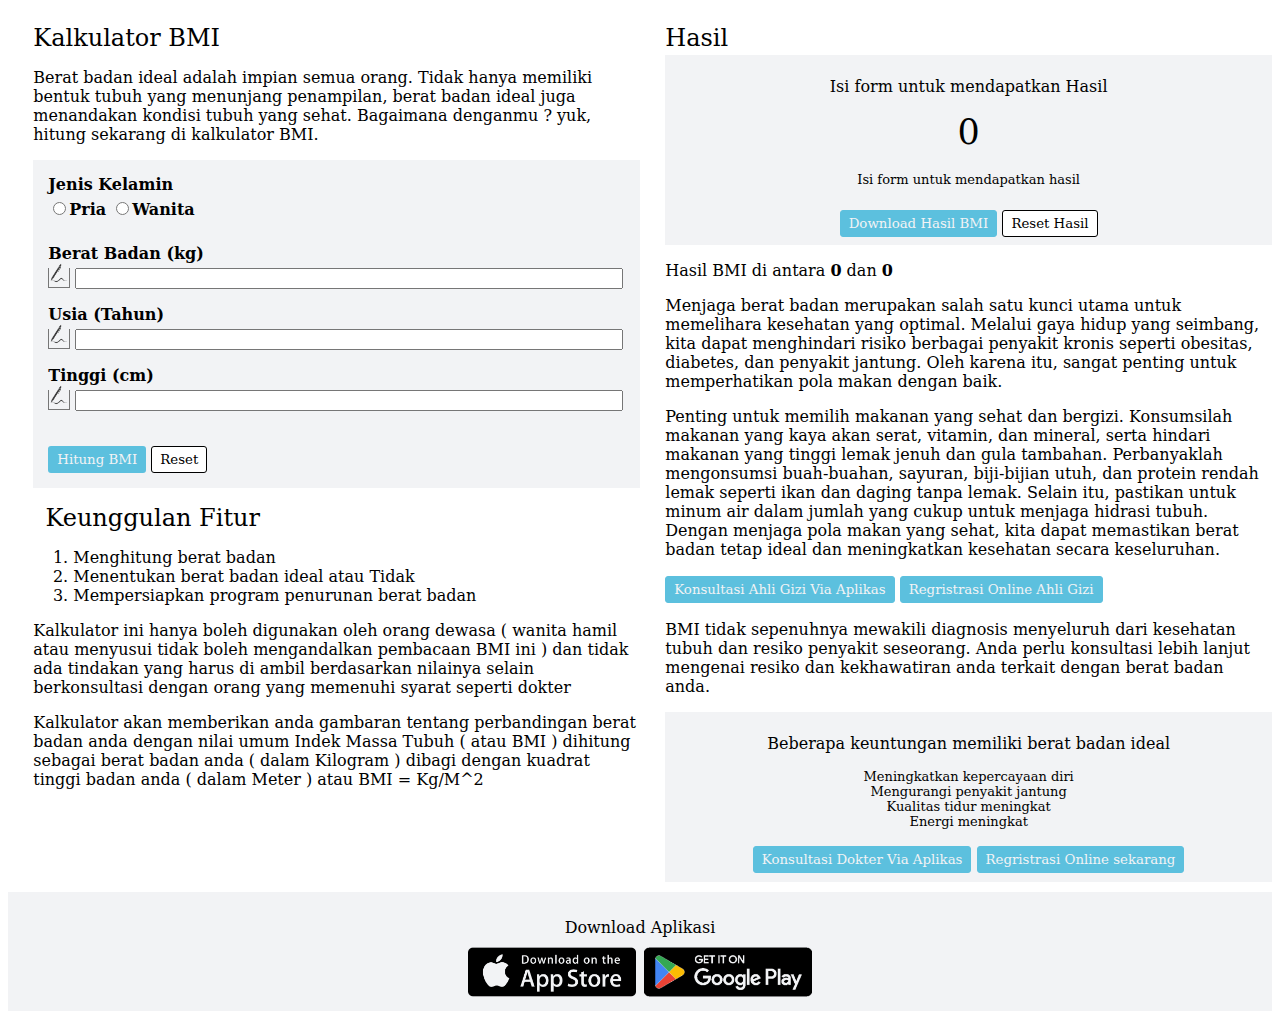
<file: index.html>
<!DOCTYPE html>
<html lang="id">

<head>
    <title>Kalkulator BMI</title>
    <meta charset="UTF-8">
    <meta name="viewport" content="width=device-width, initial-scale=1.0">
    <link rel="stylesheet" href="css/index.css">
    <script src="js/index.js"></script>
</head>

<body>
    <header>
        <!-- <h1>Kalkulator BMI</h1>
        <h2>Hasil</h2> -->
    </header>
    
    <main>
        <article>
            <h1 id="h1_main">Kalkulator BMI</h1>

            <p>
                Berat badan ideal adalah impian semua orang. Tidak hanya memiliki bentuk tubuh yang menunjang penampilan, berat badan
                ideal juga menandakan kondisi tubuh yang sehat. Bagaimana denganmu ? yuk, hitung sekarang di kalkulator BMI.
            </p>

            <form id="input-box" method="get">
                <section class="gender-input">
                    <p id="Jenis-Kelamin"><b>Jenis Kelamin</b></p>
                    <input type="radio" name="gender" id="man"><label for="man"><b>Pria</b></label>
                    <input type="radio" name="gender" id="woman"><label for="woman"><b>Wanita</b></label>
                </section>

                <section class="weight-input">
                    <p id="Berat-Badan-kg"><b>Berat Badan (kg)</b></p>
                    <label for="weight" class="img-input-text"><img src="assets/pen_image.png" alt="Q"></label>
                    <input type="number" name="berat" id="weight" required>
                </section>

                <section class="age-imput">
                    <p class="Usia-Tahun"><b>Usia (Tahun)</b></p>
                    <label for="age" class="img-input-text"><img src="assets/pen_image.png" alt="Q"></label>
                    <input type="number" name="usia" id="age" required>
                </section>

                <section class="body-height">
                    <p class="Usia-Tahun"><b>Tinggi (cm)</b></p>
                    <label for="height" class="img-input-text"><img src="assets/pen_image.png" alt="Q"></label>
                    <input type="number" name="tinggi" id="height" required>
                </section>

                <section class="submit-data">
                    <button type="submit" id="submit-data" onclick="data_submit(event)">Hitung BMI</button>
                    <button type="reset" id="reset-input">Reset</button>
                </section>
            </form>

            <h2>Keunggulan Fitur</h2>

            <ol type="1">
                <li>Menghitung berat badan</li>
                <li>Menentukan berat badan ideal atau Tidak</li>
                <li>Mempersiapkan program penurunan berat badan</li>
            </ol>

            <p>
                Kalkulator ini hanya boleh digunakan oleh orang dewasa ( wanita hamil atau menyusui tidak boleh mengandalkan pembacaan
                BMI ini ) dan tidak ada tindakan yang harus di ambil berdasarkan nilainya selain berkonsultasi dengan orang yang
                memenuhi syarat seperti dokter
            </p>

            <p>
                Kalkulator akan memberikan anda gambaran tentang perbandingan berat badan anda dengan nilai umum Indek Massa Tubuh ( atau BMI )
                dihitung sebagai berat badan anda ( dalam Kilogram ) dibagi dengan kuadrat tinggi badan anda ( dalam Meter ) atau BMI = Kg/M^2
            </p>
        </article>

        <article>
            <h2 id="h2_main">Hasil</h2>

            <div class="output-box">
                <p id="change_1">Isi form untuk mendapatkan Hasil</p>
                <p class="output" id="change_2">0</p>
                <p class="smallest-text" id="change_3">Isi form untuk mendapatkan hasil</p>
                <button type="button">Download Hasil BMI</button>
                <button type="reset" id="reset-all" onclick="condition_func(0, event)">Reset Hasil</button>
            </div>

            <p>
                Hasil BMI di antara <b id="change_4">0</b> dan <b id="change_5">0</b>
            </p>

            <p id="change_6">
                Menjaga berat badan merupakan salah satu kunci utama untuk memelihara kesehatan yang optimal. Melalui gaya hidup yang
                seimbang, kita dapat menghindari risiko berbagai penyakit kronis seperti obesitas, diabetes, dan penyakit jantung. Oleh
                karena itu, sangat penting untuk memperhatikan pola makan dengan baik.
            </p>

            <p id="change_7">
                Penting untuk memilih makanan yang sehat dan bergizi. Konsumsilah makanan yang kaya akan serat, vitamin, dan mineral,
                serta hindari makanan yang tinggi lemak jenuh dan gula tambahan. Perbanyaklah mengonsumsi buah-buahan, sayuran,
                biji-bijian utuh, dan protein rendah lemak seperti ikan dan daging tanpa lemak. Selain itu, pastikan untuk minum air
                dalam jumlah yang cukup untuk menjaga hidrasi tubuh. Dengan menjaga pola makan yang sehat, kita dapat memastikan berat
                badan tetap ideal dan meningkatkan kesehatan secara keseluruhan.
            </p>

            <p>
                <a href="https://www.alodokter.com" target="_blank"><button type="submit" class="consult">Konsultasi Ahli Gizi Via Aplikas</button></a>
                <a href="https://www.alodokter.com" target="_blank"><button type="submit" class="consult">Regristrasi Online Ahli Gizi</button></a>
            </p>

            <p>
                BMI tidak sepenuhnya mewakili diagnosis menyeluruh dari kesehatan tubuh dan resiko penyakit seseorang. Anda perlu
                konsultasi lebih lanjut mengenai resiko dan kekhawatiran anda terkait dengan berat badan anda.
            </p>

            <div class="output-box">
                <p id="change_8">Beberapa keuntungan memiliki berat badan ideal</p>
                <ul>
                    <li class="smallest-text" id="change_9">Meningkatkan kepercayaan diri</li>
                    <li class="smallest-text" id="change_10">Mengurangi penyakit jantung</li>
                    <li class="smallest-text" id="change_11">Kualitas tidur meningkat</li>
                    <li class="smallest-text" id="change_12">Energi meningkat</li>
                </ul>
                <a href="https://www.alodokter.com" target="_blank"><button type="submit" class="consult">Konsultasi Dokter Via Aplikas</button></a>
                <a href="https://www.alodokter.com" target="_blank"><button type="submit" class="consult">Regristrasi Online sekarang</button></a>
            </div>
        </article>
    </main>

    <footer>
        <p>Download Aplikasi</p>

        <figure>
            <img src="assets/Download_on_the_App_Store_Badge.svg.png" alt="" id="app-store">
            <img src="assets/playstore_new.png" alt="" id="google-play">
        </figure>
    </footer>
</body>

</html>
</file>
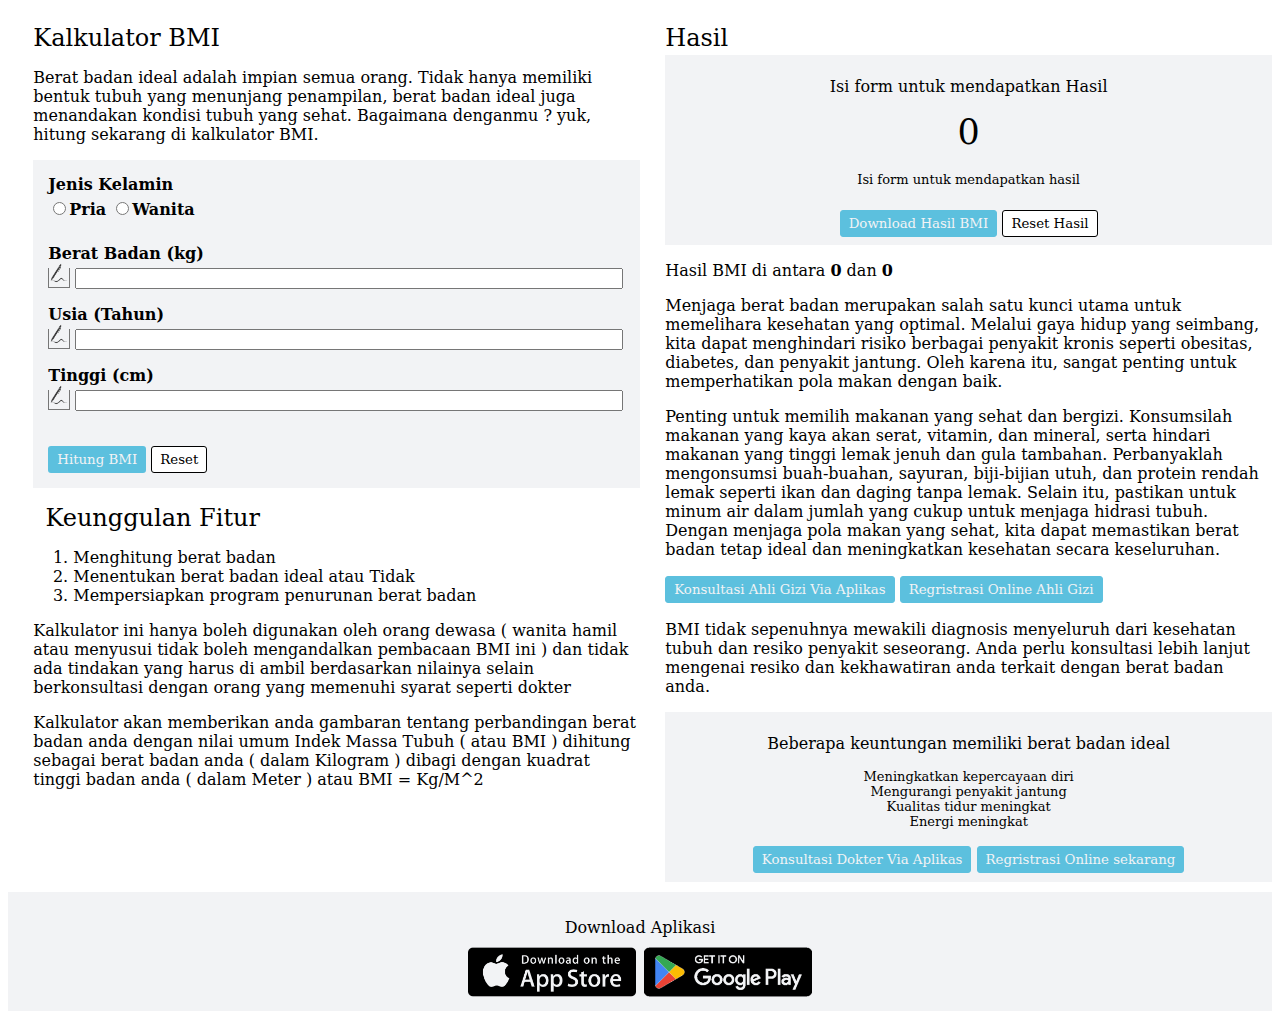
<file: html/index.html>
<!DOCTYPE html>
<html lang="id">

<head>
    <title>Kalkulator BMI</title>
    <meta charset="UTF-8">
    <meta name="viewport" content="width=device-width, initial-scale=1.0">
    <link rel="stylesheet" href="../css/index.css">
    <script src="../js/index.js"></script>
</head>

<body>
    <header>
        <!-- <h1>Kalkulator BMI</h1>
        <h2>Hasil</h2> -->
    </header>
    
    <main>
        <article>
            <h1 id="h1_main">Kalkulator BMI</h1>

            <p>
                Berat badan ideal adalah impian semua orang. Tidak hanya memiliki bentuk tubuh yang menunjang penampilan, berat badan
                ideal juga menandakan kondisi tubuh yang sehat. Bagaimana denganmu ? yuk, hitung sekarang di kalkulator BMI.
            </p>

            <form id="input-box" method="get">
                <section class="gender-input">
                    <p id="Jenis-Kelamin"><b>Jenis Kelamin</b></p>
                    <input type="radio" name="gender" id="man"><label for="man"><b>Pria</b></label>
                    <input type="radio" name="gender" id="woman"><label for="woman"><b>Wanita</b></label>
                </section>

                <section class="weight-input">
                    <p id="Berat-Badan-kg"><b>Berat Badan (kg)</b></p>
                    <label for="weight" class="img-input-text"><img src="../assets/pen_image.png" alt="Q"></label>
                    <input type="number" name="berat" id="weight" required>
                </section>

                <section class="age-imput">
                    <p class="Usia-Tahun"><b>Usia (Tahun)</b></p>
                    <label for="age" class="img-input-text"><img src="../assets/pen_image.png" alt="Q"></label>
                    <input type="number" name="usia" id="age" required>
                </section>

                <section class="body-height">
                    <p class="Usia-Tahun"><b>Tinggi (cm)</b></p>
                    <label for="height" class="img-input-text"><img src="../assets/pen_image.png" alt="Q"></label>
                    <input type="number" name="tinggi" id="height" required>
                </section>

                <section class="submit-data">
                    <button type="submit" id="submit-data" onclick="data_submit(event)">Hitung BMI</button>
                    <button type="reset" id="reset-input">Reset</button>
                </section>
            </form>

            <h2>Keunggulan Fitur</h2>

            <ol type="1">
                <li>Menghitung berat badan</li>
                <li>Menentukan berat badan ideal atau Tidak</li>
                <li>Mempersiapkan program penurunan berat badan</li>
            </ol>

            <p>
                Kalkulator ini hanya boleh digunakan oleh orang dewasa ( wanita hamil atau menyusui tidak boleh mengandalkan pembacaan
                BMI ini ) dan tidak ada tindakan yang harus di ambil berdasarkan nilainya selain berkonsultasi dengan orang yang
                memenuhi syarat seperti dokter
            </p>

            <p>
                Kalkulator akan memberikan anda gambaran tentang perbandingan berat badan anda dengan nilai umum Indek Massa Tubuh ( atau BMI )
                dihitung sebagai berat badan anda ( dalam Kilogram ) dibagi dengan kuadrat tinggi badan anda ( dalam Meter ) atau BMI = Kg/M^2
            </p>
        </article>

        <article>
            <h2 id="h2_main">Hasil</h2>

            <div class="output-box">
                <p id="change_1">Isi form untuk mendapatkan Hasil</p>
                <p class="output" id="change_2">0</p>
                <p class="smallest-text" id="change_3">Isi form untuk mendapatkan hasil</p>
                <button type="button">Download Hasil BMI</button>
                <button type="reset" id="reset-all" onclick="condition_func(0, event)">Reset Hasil</button>
            </div>

            <p>
                Hasil BMI di antara <b id="change_4">0</b> dan <b id="change_5">0</b>
            </p>

            <p id="change_6">
                Menjaga berat badan merupakan salah satu kunci utama untuk memelihara kesehatan yang optimal. Melalui gaya hidup yang
                seimbang, kita dapat menghindari risiko berbagai penyakit kronis seperti obesitas, diabetes, dan penyakit jantung. Oleh
                karena itu, sangat penting untuk memperhatikan pola makan dengan baik.
            </p>

            <p id="change_7">
                Penting untuk memilih makanan yang sehat dan bergizi. Konsumsilah makanan yang kaya akan serat, vitamin, dan mineral,
                serta hindari makanan yang tinggi lemak jenuh dan gula tambahan. Perbanyaklah mengonsumsi buah-buahan, sayuran,
                biji-bijian utuh, dan protein rendah lemak seperti ikan dan daging tanpa lemak. Selain itu, pastikan untuk minum air
                dalam jumlah yang cukup untuk menjaga hidrasi tubuh. Dengan menjaga pola makan yang sehat, kita dapat memastikan berat
                badan tetap ideal dan meningkatkan kesehatan secara keseluruhan.
            </p>

            <p>
                <a href="https://www.alodokter.com" target="_blank"><button type="submit" class="consult">Konsultasi Ahli Gizi Via Aplikas</button></a>
                <a href="https://www.alodokter.com" target="_blank"><button type="submit" class="consult">Regristrasi Online Ahli Gizi</button></a>
            </p>

            <p>
                BMI tidak sepenuhnya mewakili diagnosis menyeluruh dari kesehatan tubuh dan resiko penyakit seseorang. Anda perlu
                konsultasi lebih lanjut mengenai resiko dan kekhawatiran anda terkait dengan berat badan anda.
            </p>

            <div class="output-box">
                <p id="change_8">Beberapa keuntungan memiliki berat badan ideal</p>
                <ul>
                    <li class="smallest-text" id="change_9">Meningkatkan kepercayaan diri</li>
                    <li class="smallest-text" id="change_10">Mengurangi penyakit jantung</li>
                    <li class="smallest-text" id="change_11">Kualitas tidur meningkat</li>
                    <li class="smallest-text" id="change_12">Energi meningkat</li>
                </ul>
                <a href="https://www.alodokter.com" target="_blank"><button type="submit" class="consult">Konsultasi Dokter Via Aplikas</button></a>
                <a href="https://www.alodokter.com" target="_blank"><button type="submit" class="consult">Regristrasi Online sekarang</button></a>
            </div>
        </article>
    </main>

    <footer>
        <p>Download Aplikasi</p>

        <figure>
            <img src="../assets/Download_on_the_App_Store_Badge.svg.png" alt="" id="app-store">
            <img src="../assets/playstore_new.png" alt="" id="google-play">
        </figure>
    </footer>
</body>

</html>
</file>
<file: css/index.css>
*{
    box-sizing: border-box;
    font-family: 'serif', 'Times New Roman', Times;
}

main, header{
    display: flex;
}

h1, h2{
    width: 50%;
    height: fit-content;
    /* border: 1px solid black; */
    padding-left: 2%;
    font-weight: unset;
    font-size: x-large;
    margin-block-start: 0.67em;
    margin-block-end: 0.67em;
    margin-bottom: 3px;
}

article{
    width: 50%;
    height: auto;
    /* border: 1px solid black; */
    padding-left: 2%;
}

#input-box{
    background-color: #f2f3f5;
    padding: 15px;
}

.output-box{
    background-color: #f2f3f5;
    padding-top: 6px;
    padding-bottom: 8px;
    text-align: center;
}

#Jenis-Kelamin{
    margin-top: unset;
    margin-bottom: 5px;
}

.Usia-Tahun{
    margin-bottom: unset;
}

#Berat-Badan-kg{
    margin-top: 25px;
    margin-bottom: unset;
}

.img-input-text{
    border: 1px solid rgb(118, 118, 118);
    border-top: #f2f3f5;
}

.img-input-text img{
    max-width: 20px;
    margin: auto;
}

#submit-data{
    color: #f2f3f5;
    background-color: #5cc0de;
    border-radius: 3px;
    padding-top: 2px;
    padding-bottom: 2px;
    padding-left: 5px;
    padding-right: 5px;
    border: 4px solid #5cc0de;
    margin-top: 35px;
}

#submit-data:hover{
    box-shadow: 3px 3px 7px #305763;
}

#submit-data:active{
    box-shadow: unset;
}

button[type="button"]{
    color: #f2f3f5;
    background-color: #5cc0de;
    border-radius: 3px;
    padding-top: 5px;
    padding-bottom: 5px;
    padding-left: 8px;
    padding-right: 8px;
    border: 1px solid #5cc0de;
    margin-top: 10px;
}

button[type="button"]:hover{
    box-shadow: 3px 3px 7px #305763;
}

button[type="button"]:active{
    box-shadow: unset;
}

#reset-input{
    background-color: #ffffff;
    border-radius: 3px;
    padding-top: 5px;
    padding-bottom: 5px;
    padding-left: 8px;
    padding-right: 8px;
    border: 1px solid black;
    margin-top: 35px;
}

#reset-all{
    background-color: #ffffff;
    border-radius: 3px;
    padding-top: 5px;
    padding-bottom: 5px;
    padding-left: 8px;
    padding-right: 8px;
    border: 1px solid black;
    margin-top: 10px;
}

#reset-input:hover, #reset-all:hover{
    box-shadow: 3px 3px 7px #305763;
}

#reset-input:active, #reset-all:active{
    box-shadow: unset;
}

input[type="number"]{
    width: 95%;
}

.output{
    font-size: 35px;
    margin-top: 10px;
    margin-bottom: 20px;
}

.consult{
    /* text-decoration: none; */
    color: #f2f3f5;
    background-color: #5cc0de;
    border-radius: 3px;
    padding-top: 5px;
    padding-bottom: 5px;
    padding-left: 8px;
    padding-right: 8px;
    border: 1px solid #5cc0de;
    margin-top: 1px;
    margin-bottom: 1px;
}

.consult:hover{
    box-shadow: 3px 3px 7px #305763;
}

.consult:active{
    box-shadow: unset;
}

.smallest-text{
    font-size: 13px;
    list-style-type: none;
}

ul{
    padding-left: unset;
    margin-top: unset;
}

footer{
    text-align: center;
    padding-top: 10px;
    margin-top: 10px;
    padding-bottom: 9px;
    background-color: #f2f3f5;
}

footer p{
    margin-bottom: 9px;
}

figure{
    margin: unset;
}

#app-store{
    height: 50px;
    margin: 1px;
}

#google-play{
    height: 50px;
    margin: 1px;
}

#h1_main, #h2_main{
    padding-left: 0px;
}

@media screen and (max-width: 500px) {
    header, main{
        display: block;
    }

    article{
        width: 100%;
        padding-left: 0px;
    }
}
</file>
